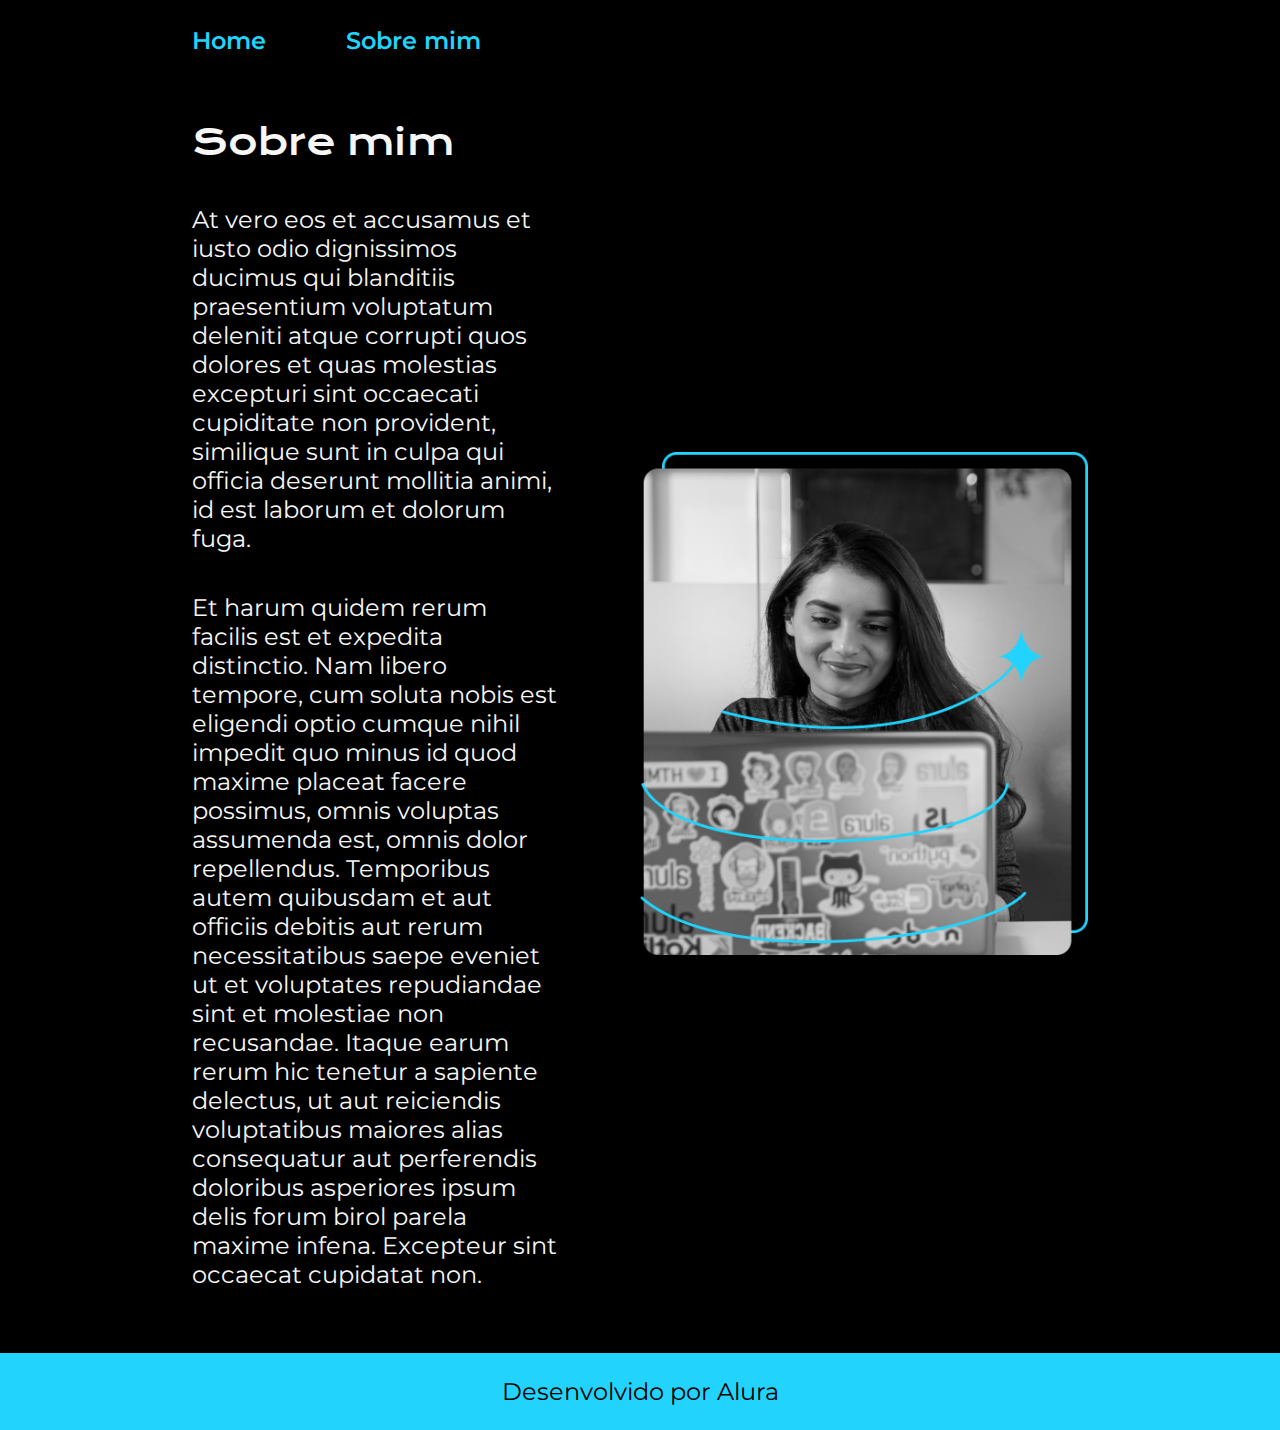
<file: about.html>
<!DOCTYPE html>
<html lang="pt-br">
<head>
    <meta charset="UTF-8">
    <meta name="viewport" content="width=device-width, initial-scale=1.0">
    <link rel="stylesheet" href="./styles/style.css">
    <title>Sobre mim</title>
</head>
<body>
    <header class="cabecalho">
        <nav class="cabecalho_menu">
            <a href="./index.html" class="cabecalho_menu_link">Home</a>
            <a href="./about.html" class="cabecalho_menu_link">Sobre mim</a>
        </nav>
    </header>
    <main class="apresentacao">
        <section class="apresentacao_conteudo">
            <h1 class="apresentacao_conteudo_titulo">Sobre mim</h1>
            <p class="apresentacao_conteudo_texto">At vero eos et accusamus et iusto odio dignissimos ducimus qui blanditiis praesentium voluptatum deleniti atque corrupti quos dolores et quas molestias excepturi sint occaecati cupiditate non provident, similique sunt in culpa qui officia deserunt mollitia animi, id est laborum et dolorum fuga.</p>
            <p class="apresentacao_conteudo_texto">Et harum quidem rerum facilis est et expedita distinctio. Nam libero tempore, cum soluta nobis est eligendi optio cumque nihil impedit quo minus id quod maxime placeat facere possimus, omnis voluptas assumenda est, omnis dolor repellendus. Temporibus autem quibusdam et aut officiis debitis aut rerum necessitatibus saepe eveniet ut et voluptates repudiandae sint et molestiae non recusandae. Itaque earum rerum hic tenetur a sapiente delectus, ut aut reiciendis voluptatibus maiores alias consequatur aut perferendis doloribus asperiores ipsum delis forum birol parela maxime infena. Excepteur sint occaecat cupidatat non.</p>
        </section>
        <img class="apresentacao_imagem" src="./assets/imagem.png" alt="Imagem de uma mulher usando o notebook">
    </main>
    <footer class="rodape">
        <p>Desenvolvido por Alura</p>
    </footer>
</body>
</html>
</file>
<file: styles/style.css>
@import url('https://fonts.googleapis.com/css2?family=Krona+One&display=swap');
@import url('https://fonts.googleapis.com/css2?family=Krona+One&family=Montserrat:ital,wght@0,100..900;1,100..900&display=swap');

* {
    margin: 0;
    padding: 0;
}

.cabecalho {
    padding: 2% 0 0 15%;
}

.cabecalho_menu {
    display: flex;
    gap: 80px;
}

.cabecalho_menu_link {
    font-size: 1.5rem;
    font-family: "Montserrat", serif;
    font-weight: 600;
    color:#22D4FD;
    text-decoration: none;
}

body {
    box-sizing: border-box;
    background-color: #000000;
    color: #F6F6F6;
}


.apresentacao {
    padding: 5% 15%;
    display: flex;
    align-items: center;
    justify-content: space-between;
    gap: 82px;
}

.apresentacao_conteudo {
    width: 50%;
    display: flex;
    flex-direction: column;
    gap: 40px;
}

.apresentacao_conteudo_titulo {
    font-size: 2.25rem;
    font-family: "Krona One", serif;
    font-weight: 400;
    font-style: normal;
      
}

.titulo-destaque {
    color: #22D4FD;
}

.apresentacao_conteudo_texto {
    font-size: 1.5rem;
    font-family: "Montserrat", serif;
    font-optical-sizing: auto;
    font-weight: weight;
    font-style: normal;

}

.apresentacao_links {
    display: flex;
    flex-direction: column;
    justify-content: space-between;
    align-items: center;
    gap: 32px;
}

.apresentacao_subtitulo {
    font-size: 1.5rem;
    font-family: "Krona One", serif;
    font-weight: 400;
    font-style: normal;
}

.apresentacao_links_navegacao {
    display: flex;
    justify-content: center;
    gap: 16px;
    width: 50%;
    text-align: center;
    border-radius: 8px;
    font-size: 1.5rem;
    padding: 21.5px 0;
    text-decoration: none;
    color: #F6F6F6;
    font-family: "Montserrat", serif;
    font-optical-sizing: auto;
    font-weight: 600;
    font-style: normal;
    border: 2px solid #22D4FD;
}

.apresentacao_links_link:hover {
    background-color: #272727;
}

.apresentacao_imagem {
    width: 50%;
}

.rodape {
    padding: 24px;
    color: #000000;
    background-color: #22D4FD;
    text-align: center;
    font-size: 1.5rem;
    font-family: "Montserrat", serif;
    font-weight: 400;
}

@media (max-width: 1200px) {
    .cabecalho {
        padding: 10%;
    }

    .cabecalho_menu {
        justify-content: center;
    }
    
    .apresentacao {
        flex-direction: column-reverse;
        padding: 5%;
    }

    .apresentacao_conteudo {
        width: auto;
    }
}
</file>
